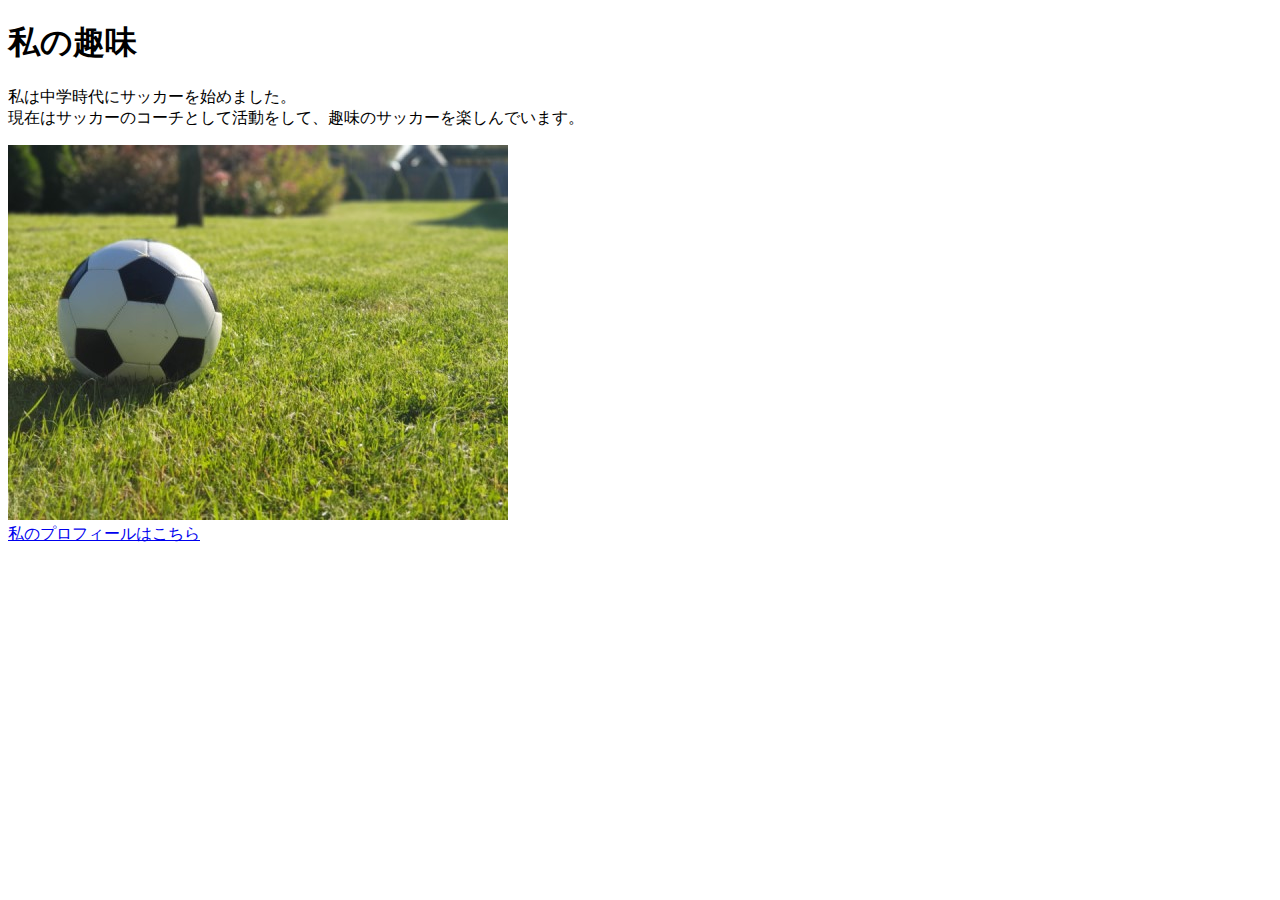
<file: kadai_005/html/index.html>
<!DOCTYPE html>                                                      
   <html>    
    <head>    
        <title>5章課題</title>                       
        <meta name="description" content="このページは5章の課題です。">   
          <meta charset="utf-8">                                   
    </head>    
    <body>
    <h1>私の趣味</h1>

     <p>私は中学時代にサッカーを始めました。<br>
        現在はサッカーのコーチとして活動をして、趣味のサッカーを楽しんでいます。</p>
        <img src="../images/sample.jpg" alt="写真"><br>
       <a href="https://twitter.com/samuraijuku">私のプロフィールはこちら</a>

    </body>
   </html>
</file>
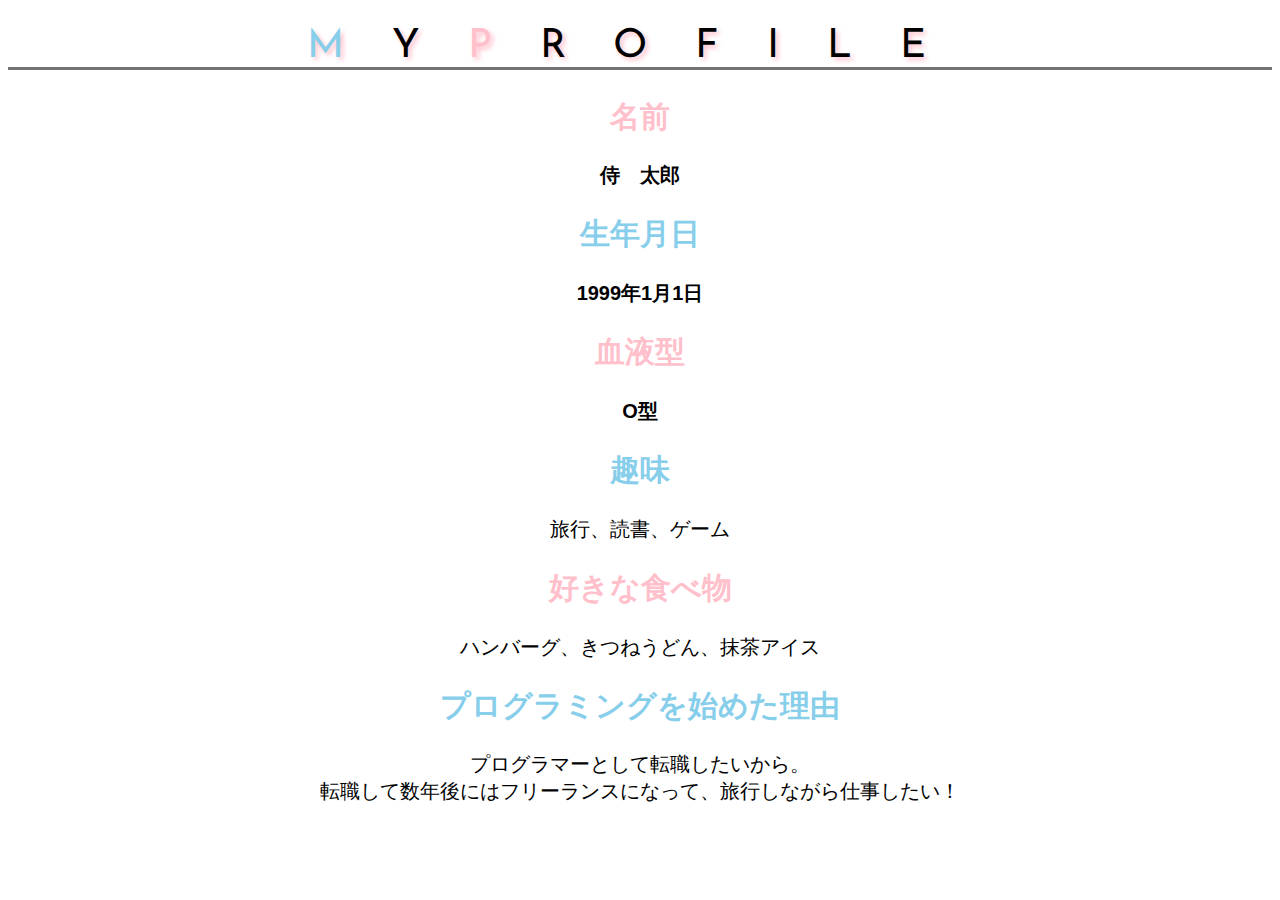
<file: kadai_014/kadai_014.html>
<!DOCTYPE html>                                                      
   <html>    
    <head>    
        <title>14章課題</title>                       
        <meta name="description" content="このページは14章の課題です。">   
          <meta charset="utf-8">      
          <link rel="stylesheet" href="style.css">
          <link rel="preconnect" href="https://fonts.googleapis.com">
          <link rel="preconnect" href="https://fonts.gstatic.com" crossorigin>
          <link href="https://fonts.googleapis.com/css2?family=Josefin+Sans:ital,wght@0,100..700;1,100..700&display=swap" rel="stylesheet">
                                 
    </head> 
    <body>
        <h1><span class=text-blue>M</span>Y<span class=text-pink>P</span>ROFILE</h1>
        <h2 class=text-name>名前</h2>
        
    <div id=basic>
        <p id="samuraitarou">侍　太郎</p>
        <h2 class=text-birthday>生年月日</h2>
        <p id="id9">1999年1月1日</p>
        <h2 class=text-blood>血液型</h2>
        <p id="oblood">O型</p>
    </div>
    
        <h2 class=text-hobby>趣味</h2>
        <p>旅行、読書、ゲーム</p>
        <h2 class=text-likefood>好きな食べ物</h2>
        <p>ハンバーグ、きつねうどん、抹茶アイス</p>
        <h2 class=text-reason>プログラミングを始めた理由</h2>
        <p>プログラマーとして転職したいから。<br>
            転職して数年後にはフリーランスになって、旅行しながら仕事したい！</p>
            

    </body>
   </html>
</file>
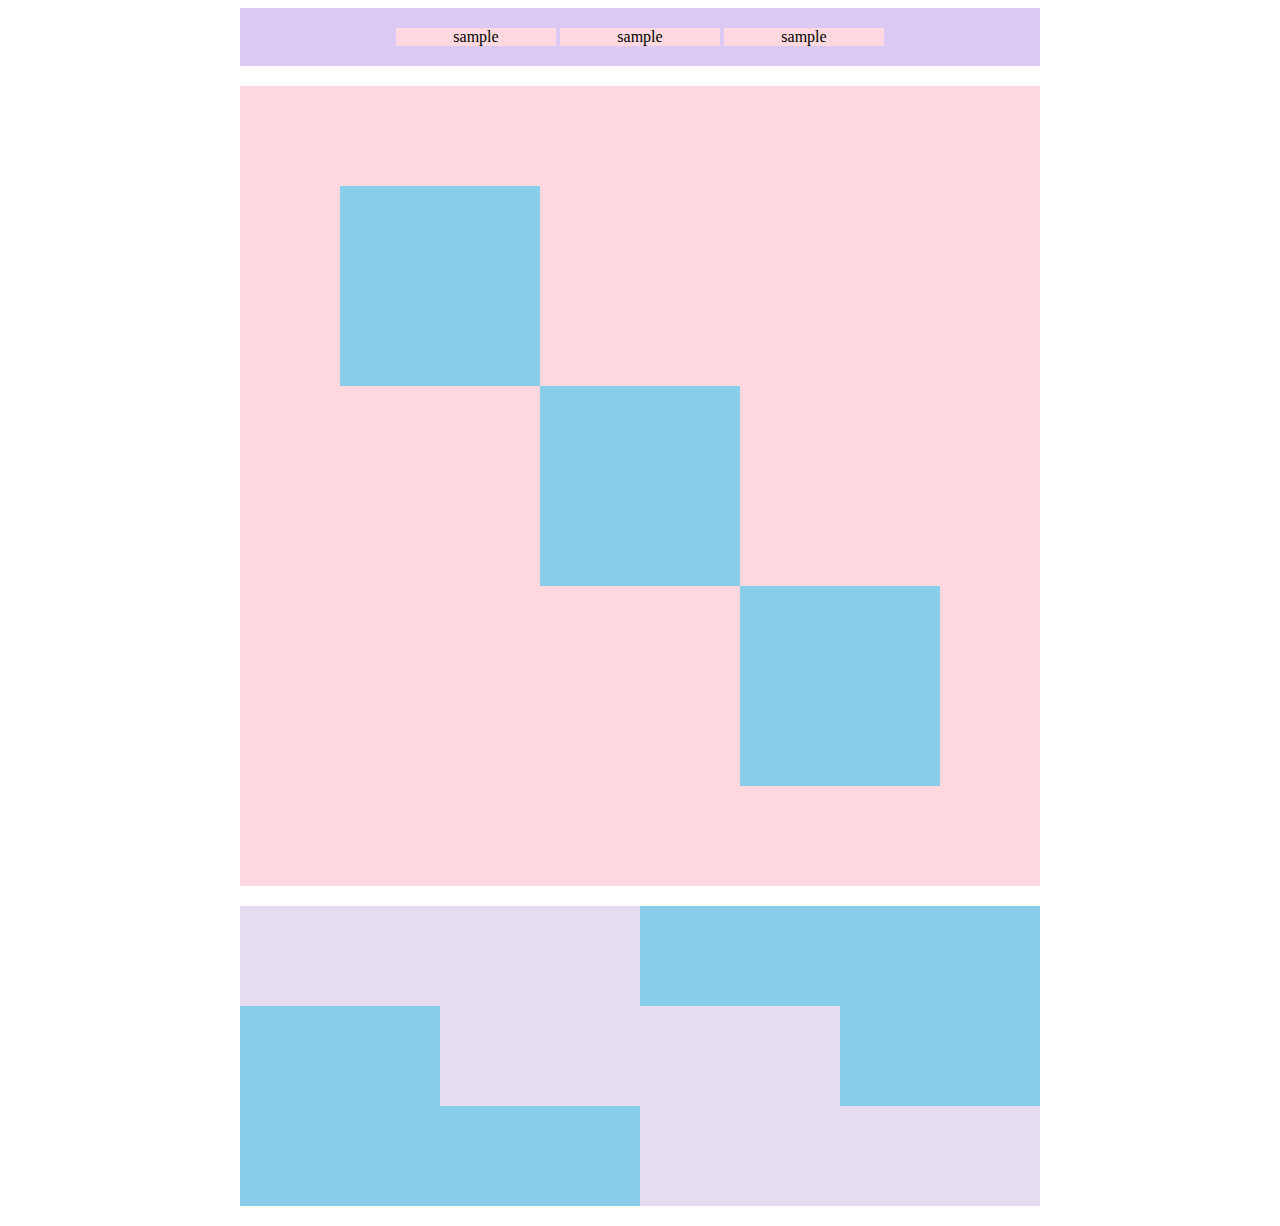
<file: kadai_018/kadai_018.html>
<!DOCTYPE html>
<html lang="ja">
<head>
    <meta charset="UTF-8">
    <link rel="stylesheet" href="style.css">
    <title>18章課題</title>                       
    <meta name="description" content="このページは18章の課題です。"> 
</head>
<body>
   <div id="top">
   <p class="top-child">sample</p>
   <p class="top-child">sample</p>
   <p class="top-child">sample</p>
   </div>
   <div id="middle">
    <div id="middle-child01"></div>
    <div id="middle-child02"></div>
    <div id="middle-child03"></div>
   </div>
   <div id="bottom">
    <div id="bottom-child01"></div>
    <div id="bottom-child02"></div>
    <div id="bottom-child03"></div>
   </div>
</body>
</html>
</file>
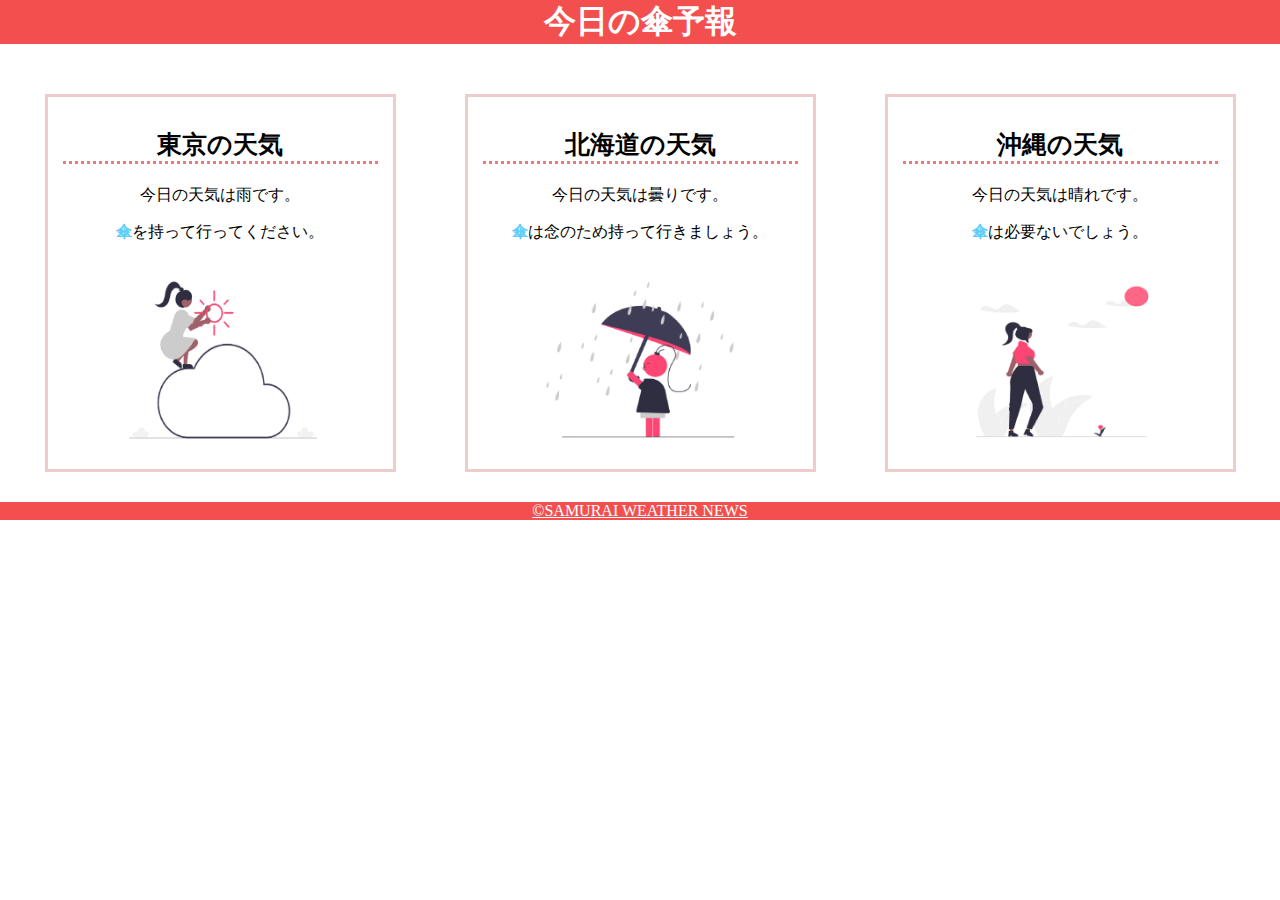
<file: kadai_022/kadai_022.html>
<!DOCTYPE html>
<html lang="ja">
<head>
    <meta charset="UTF-8">
    <link rel="stylesheet" href="style.css">
    <meta name="viewport" content="width=device-width, initial-scale=1.0">
    <title>22章課題</title>
    <meta name="description" content="このページは22章の課題です。">
</head>
<body>
<header>
    <h1>今日の傘予報</h1>

</header>

<main>
    <div id="parent">
        <div class="contents">
            <h2>東京の天気</h2>
            <p>今日の天気は雨です。</p>
            <p>傘を持って行ってください。</p>
            <img src="images\cloudy.png" alt="写真">
        </div>
        <div class="contents">
            <h2>北海道の天気</h2>
            <p>今日の天気は曇りです。</p>
            <p>傘は念のため持って行きましょう。</p>
            <img src="images\rainy.png" alt="写真">
        </div>
        <div class="contents">
            <h2>沖縄の天気</h2>
            <p>今日の天気は晴れです。</p>
            <p>傘は必要ないでしょう。</p>
            <img src="images\sunny.png" alt="写真">
        </div>
    </div>

</main>

<footer>
    <a href="https://www.sejuku.net/corp/">&copy;SAMURAI WEATHER NEWS
    </a>  
</footer>

</body>
</html>
</file>
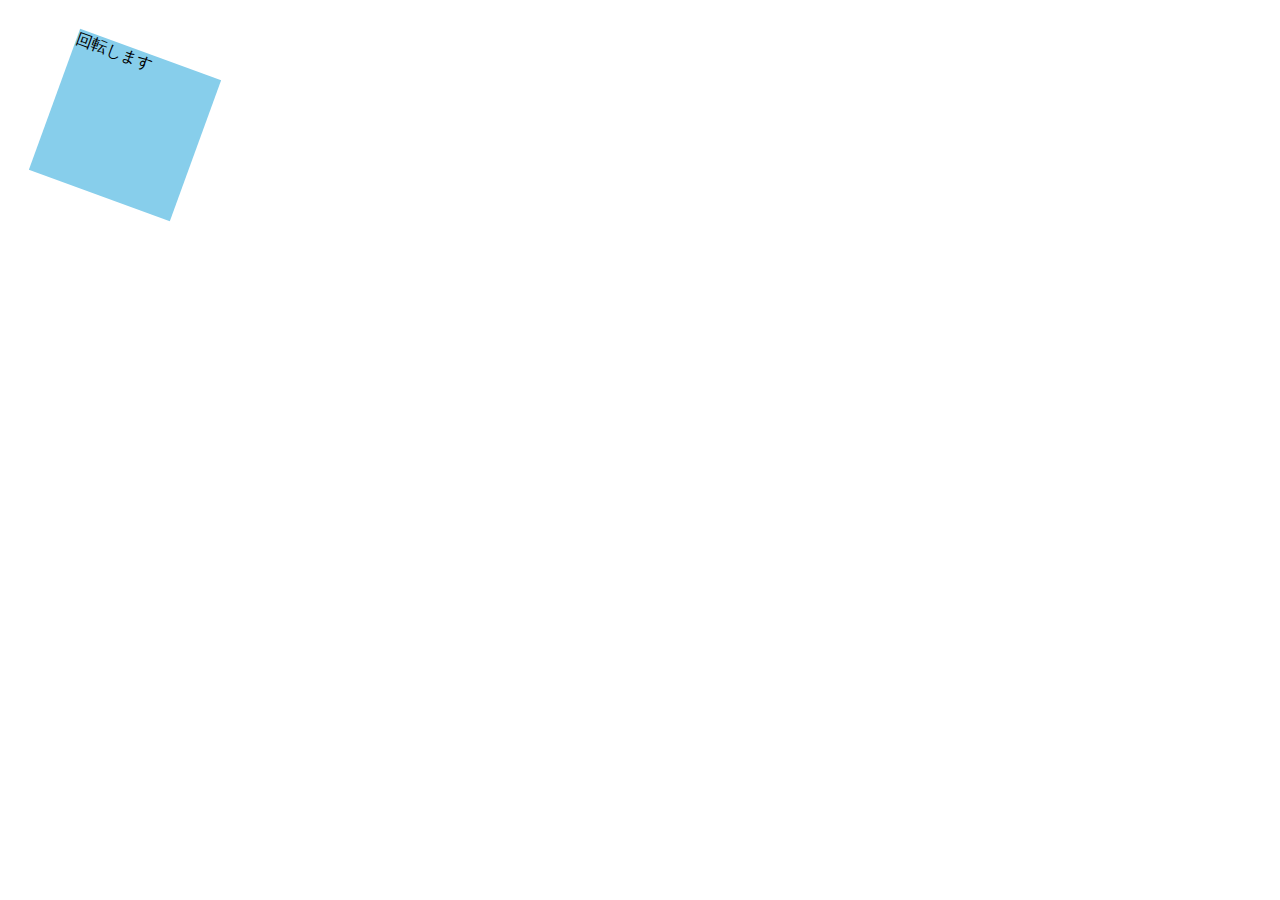
<file: kadai_mdn_css/mdn.html>
<!DOCTYPE html>
<html>

<head>
    <style>
        div {
            position: absolute;
            left: 50px;
            top: 50px;
            width: 150px;
            height: 150px;
            background-color: skyblue;
            transform: rotate(20deg);
        }
    </style>
</head>

<body>
    <div>
        回転します
    </div>

</body>

</html>
</file>
<file: kadai_014/style.css>
html {
    font-size: 20px;
}
body {
    font-family: "Arial", "Meiryo", sans-serif;
    text-align: center;
}
h1{
    border-bottom: 3px solid rgb(115, 115, 114);
    font-size: 2rem;
    letter-spacing:1.2em;
    text-shadow: 3px 3px 5px pink;
    
    font-family: "Josefin Sans", sans-serif;
    font-optical-sizing: auto;
    font-weight: 400;
    font-style: normal;

}

/*div #basic,#samuraitarou,#id9,#oblood  {
    font-weight:bold;
}*/

#basic p {
    font-weight:bold;
}
    
h1.text-likefood {
    border-bottom: 3px rgb(115, 115, 114);
}

h1 .text-blue, .text-birthday, .text-hobby, .text-reason{
    color: skyblue;
}

h1 .text-pink, .text-name, .text-blood, .text-likefood {
    color: rgb(255, 192, 203) 
}
</file>
<file: kadai_018/style.css>
#top {
    text-align: center;
    margin: 0px auto;
    width:800px;
    background-color: #dcc9f4;    
}
p.top-child {
    display:inline-block;
    width:20%;
    margin: 20px auto;
    background-color:#ffd9df;
}

#middle {
    position: relative;
    margin:20px auto;
    width: 800px;
    height:800px;
    background-color: #ffd9df;
}
#middle #middle-child01 {
    position:absolute;
    top:100px;
    left:100px;
    width:200px;
    height:200px;
    background-color: #87ceeb;
}
#middle #middle-child02 {
    position:absolute;
    top:300px;
    left:300px;
    width:200px;
    height:200px;
    background-color: #87ceeb;
}
#middle #middle-child03 {
    position:absolute;
    top:500px;
    left:500px;
    width:200px;
    height:200px;
    background-color: #87ceeb;
}

#bottom {
    display: block;
    position: relative;
    width:800px;
    height:300px;
    margin:20px auto;
    background-color: #87ceeb;
}
#bottom-child01 {
    width:400px;
    height:100px;
    background-color: #e5dcf0;
    position:absolute;
}
#bottom-child02 {
    width:400px;
    height:100px;
    background-color: #e5dcf0;
    position:absolute;
    left:200px;
    top:100px;
}
#bottom-child03 {
    width:400px;
    height:100px;
    background-color: #e5dcf0;
    position:absolute;
    left:400px;
    top:200px;
}
</file>
<file: kadai_022/style.css>
h1 {
    margin: 0px 0px;
    background-color: rgb(255, 255, 255);
}
h2::before {
    content: ●;
    color:rgb(239, 111, 139);
}
h2 {
    font-size:25px;
    border-bottom: 3px dotted rgb(236, 122, 122);

}

 p:nth-of-type(2)::first-letter {
    font-weight:bold;
    margin: 0px 0px;
    color:rgb(97, 206, 249);
 }

 body {
    margin: 0px 0px;
 }

 header h1 {
    margin-bottom:20px;
    background-color:rgb(244, 79, 79) ;
    color:rgb(255, 255, 255);
    text-align: center;
}

main {
    padding: 10px 10px;
}
#parent {
    display:flex;
    justify-content: space-around;
}
.contents {
    border:solid 3px rgb(238, 204, 204);
    flex-basis:25%;
    padding: 10px 15px;
    margin:20px 0px;
    text-align: center;
}
.contents img {
    margin:10px 0px;
    width:70%;
}

footer {
    background-color: rgb(244, 79, 79);
    text-align: center;
}
a:visited {
    color:rgb(193, 234, 251);
    

}
a {
    color:rgb(255, 255, 255);
}
a:hover{
    color:rgb(245, 178, 168);
}

@media screen and (max-width: 768px) {
    h2 {
        font-size: 30px;
    }
    p {
        font-size: 25px;
    }
    #parent {
        flex-direction: column;
    }
    
}
</file>
